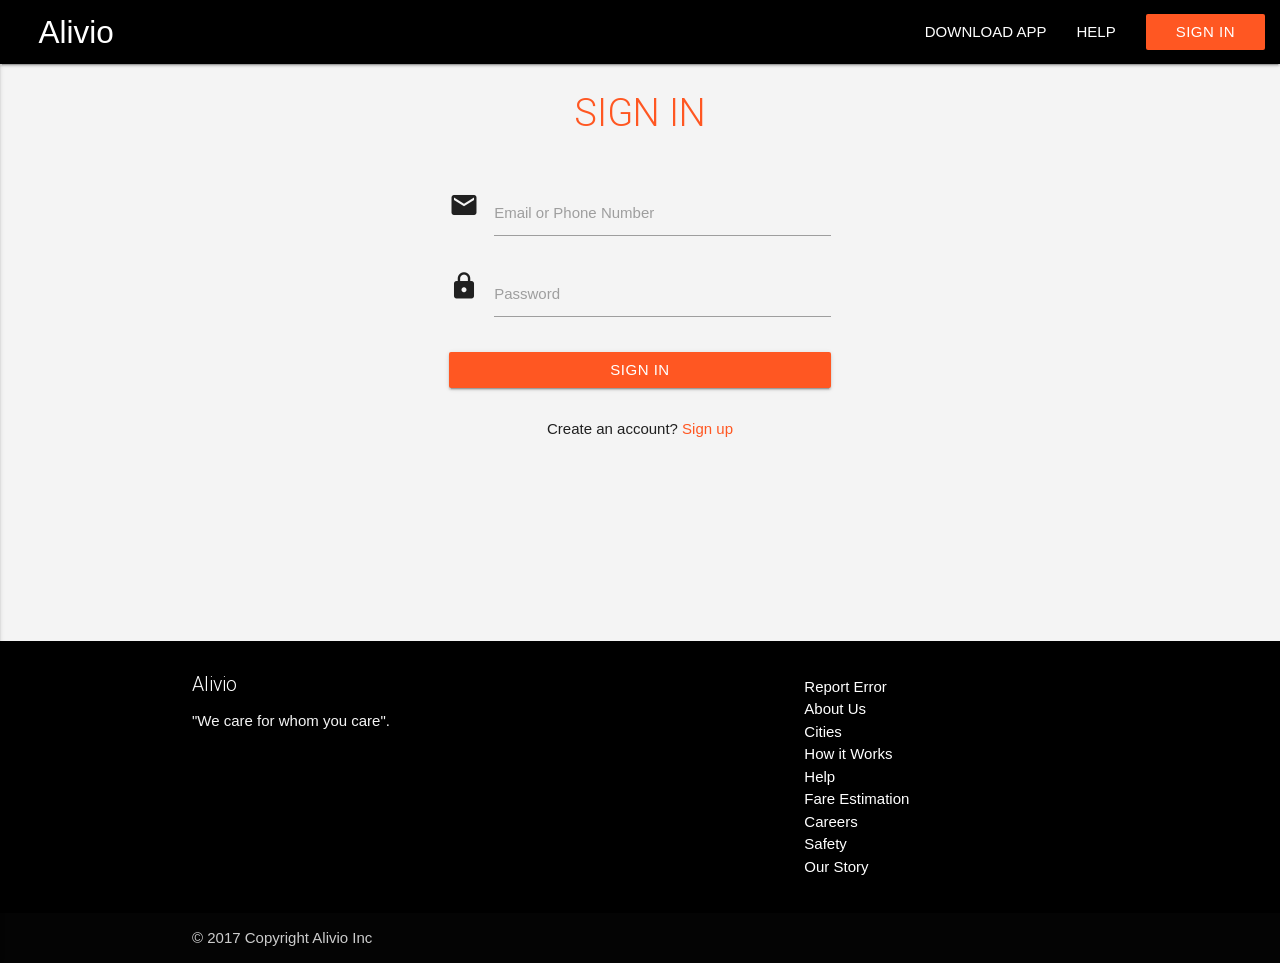
<file: signin.html>
<!DOCTYPE html>
<!--
To change this license header, choose License Headers in Project Properties.
To change this template file, choose Tools | Templates
and open the template in the editor.
-->
<html style="font-family: SANS-SERIF">
    <head>
        <title>Alivio</title>
        <!--Let browser know website is optimized for mobile-->
        <meta name="viewport" content="width=device-width, initial-scale=1">
        <!--Import materialize.css-->
        <link href="https://fonts.googleapis.com/icon?family=Material+Icons" rel="stylesheet">
        <link href="https://fonts.googleapis.com/css?family=Roboto" rel="stylesheet">

        <link href='https://fonts.googleapis.com/css?family=Roboto:100' rel='stylesheet' type='text/css'>

        <link type="text/css" rel="stylesheet" href="css/materialize.min.css"  media="screen,projection"/>
        <!--Let browser know website is optimized for mobile-->
        <link rel="stylesheet" href="https://cdnjs.cloudflare.com/ajax/libs/font-awesome/4.7.0/css/font-awesome.min.css">
        <link type="text/css" href="css/mat_main.css" rel="stylesheet">
                <script type="text/javascript" src="https://code.jquery.com/jquery-2.1.1.min.js"></script>
        <script type="text/javascript" src="js/materialize.min.js"></script>
    </head>
    <body>

        <!--Navigation Pannel  -->
        <div class="row fullwidth navbar" >
          <nav>
              <div class="nav-wrapper black">
                  <!--Brand Logo -->
                  <a href="index.php" class="brand-logo" style="margin-left: 3%;">Alivio</a>
                  <!--Navigation button for mobile view -->
                  <a href="#" data-activates="slide-out" class="button-collapse"><i class="material-icons">menu</i></a>
                  <!--Navigattion Items for Website view-->
                  <ul id="nav-mobile" class="right hide-on-med-and-down">
                      <li><a href="Download.php">DOWNLOAD APP</a></li>
                      <li><a href="Help.html">HELP</a></li>
                      <li><a class="deep-orange waves-effect waves-light btn" style="background-color: #26a69a" href="#signin">Sign In</a></li>
                  </ul>
                  <!--Navigattion Items for Mobile view-->
                  <ul id="slide-out" class="side-nav black">
                      <div class="center"><a href="index.php"><h3 class="white-text">Alivio</h3></a></div>
                      <li><a href="Download.php" class="white black-text waves-effect waves-light btn" >DOWNLOAD APP</a></li>
                      <li><a class="waves-effect waves-light btn z-depth-5 deep-orange" href="#signin">Sign In</a></li>
                      <li><a class="waves-effect waves-light btn z-depth-5 deep-orange" href="signup.html">Sign Up</a></li>
                      <li><a href="Help.html" class="white-text center">HELP</a></li>
                  </ul>
              </div>
          </nav>
        </div><!--Navigation Pannel  END -->
        <!--Navigation Pannel Ends -->

        <!--Sign In modal window which is overlay on clicking signin-->
        <div id="signin" class="modal row s10">
          <div class="col s12">
            <form class="login-form">
              <div class="row fullwidth">
                <div class="input-field col s12">
                  <i class="material-icons prefix">email</i>
                  <input id="email-s" type="email">
                  <label for="email-s">Email or Phone Number</label>
                </div>
              </div>
              <div class="row fullwidth">
                <div class="input-field col s12">
                  <i class="material-icons prefix">lock</i>
                  <input id="password-s" type="password">
                  <label for="password-s">Password</label>
                </div>
              </div>
              <div class="row margin-bottom">
                <div class="input-field col s12">
                  <a href="index.php" class="btn deep-orange waves-effect waves-light col s12">Sign In</a>
                </div>
                <div class="input-field col s12">
                  <p class="margin center medium-small sign-up ">Create an account? <a class="deep-orange-text" href="signup.html">Sign up</a></p>
                </div>
              </div>
            </form>
          </div>
        </div><!--Sign In modal window which is overlay on clicking signin END-->
        <!--Sign In modal window Ends-->

        <!--First Row  -->
        <div class="row Content" style="margin-bottom:12em">
          <div class="col l12 s12 fullwidth">
            <div class="center deep-orange-text row">
              <h2> SIGN IN </h2>
            </div>
          </div>
          <!-- Sign Up Pannel  -->
          <div class="col l4 push-l4 s12 fullwidth signinpannel">
            <div id="signindiv" class="row fullwidth">
              <div class="col s12">
                <form class="login-form">
                  <div class="row fullwidth">
                    <div class="input-field col s12">
                      <i class="material-icons prefix">email</i>
                      <input id="email-s1" type="email">
                      <label for="email-s1">Email or Phone Number</label>
                    </div>
                  </div>
                  <div class="row fullwidth">
                    <div class="input-field col s12">
                      <i class="material-icons prefix">lock</i>
                      <input id="password-s1" type="password">
                      <label for="password-s1">Password</label>
                    </div>
                  </div>
                  <div class="row margin-bottom">
                    <div class="input-field col s12">
                      <a href="index.php" class="btn deep-orange waves-effect waves-light col s12">Sign In</a>
                    </div>
                    <div class="input-field col s12">
                      <p class="margin center medium-small sign-up ">Create an account? <a class="deep-orange-text" href="signup.html">Sign up</a></p>
                    </div>
                  </div>
                </form>
              </div>
            </div>
          </div>
          <!--Sign Up Pannel Ends-->
        </div>
        <!--First Row Ends-->

        <!--Footer -->
        <footer class="page-footer Content black">
          <div class="container">
            <div class="row">
              <div class="col l6 s12">
                <h5 class="white-text">Alivio</h5>
                <p class="grey-text text-lighten-4">"We care for whom you care".</p>
              </div>
              <div class="col l4 offset-l2 s12">
                <ul>
                  <li><a class="white-text" href="#!">Report Error</a></li>
                  <li><a class="white-text" href="#!">About Us</a></li>
                  <li><a class="white-text" href="#!">Cities</a></li>
                  <li><a class="white-text" href="#!">How it Works</a></li>
                  <li><a class="white-text" href="#!">Help</a></li>
                  <li><a class="white-text" href="#!">Fare Estimation</a></li>
                  <li><a class="white-text" href="#!">Careers</a></li>
                  <li><a class="white-text" href="#!">Safety</a></li>
                  <li><a class="white-text" href="#!">Our Story</a></li>
                </ul>
              </div>
            </div>
          </div>
          <div class="footer-copyright">
            <div class="container">
            © 2017 Copyright Alivio Inc
            <a class="grey-text text-lighten-4 right" href="#!"></a>
            </div>
          </div>
        </footer>
        <!--Footer Ends-->
      <script>
        $(document).ready(function(){
          $('.modal').modal();
            //$(".modal").style("top","15%")
        });
        $(".button-collapse").sideNav();
        $('.collapsible').collapsible();
        $('.button-collapse').sideNav({
            menuWidth: 300, // Default is 300
            edge: 'left', // Choose the horizontal origin
            closeOnClick: true, // Closes side-nav on <a> clicks, useful for Angular/Meteor
            draggable: true // Choose whether you can drag to open on touch screens
        });
      </script>
    </body>
</html>
</file>
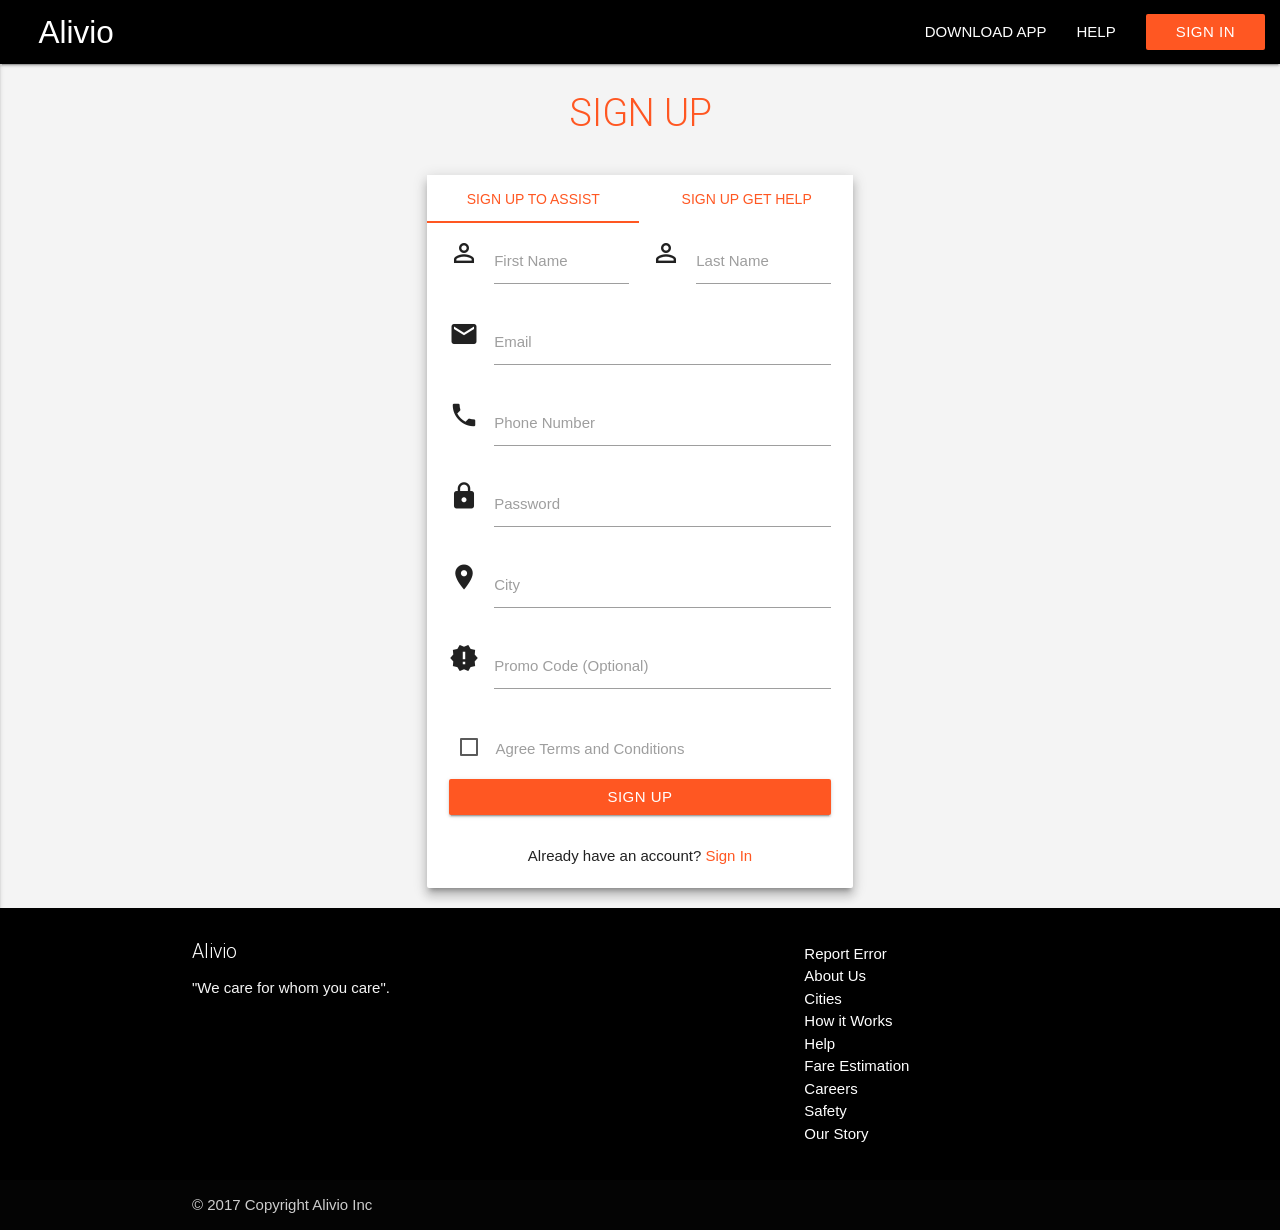
<file: signup.html>
<!DOCTYPE html>
<!--
To change this license header, choose License Headers in Project Properties.
To change this template file, choose Tools | Templates
and open the template in the editor.
-->
<html style="font-family: SANS-SERIF">
    <head>
        <title>Alivio</title>
        <!--Let browser know website is optimized for mobile-->
        <meta name="viewport" content="width=device-width, initial-scale=1">
        <!--Import materialize.css-->
        <link href="https://fonts.googleapis.com/icon?family=Material+Icons" rel="stylesheet">
        <link href="https://fonts.googleapis.com/css?family=Roboto" rel="stylesheet">

        <link href='https://fonts.googleapis.com/css?family=Roboto:100' rel='stylesheet' type='text/css'>

        <link type="text/css" rel="stylesheet" href="css/materialize.min.css"  media="screen,projection"/>
        <!--Let browser know website is optimized for mobile-->
        <link rel="stylesheet" href="https://cdnjs.cloudflare.com/ajax/libs/font-awesome/4.7.0/css/font-awesome.min.css">
        <link type="text/css" href="css/mat_main.css" rel="stylesheet">
                <script type="text/javascript" src="https://code.jquery.com/jquery-2.1.1.min.js"></script>
        <script type="text/javascript" src="js/materialize.min.js"></script>
    </head>
    <body>

        <!--Navigation Pannel  -->
        <div class="row fullwidth navbar" >
          <nav>
              <div class="nav-wrapper black">
                  <!--Brand Logo -->
                  <a href="index.php" class="brand-logo" style="margin-left: 3%;">Alivio</a>
                  <!--Navigation button for mobile view -->
                  <a href="#" data-activates="slide-out" class="button-collapse"><i class="material-icons">menu</i></a>
                  <!--Navigattion Items for Website view-->
                  <ul id="nav-mobile" class="right hide-on-med-and-down">
                      <li><a href="Download.php">DOWNLOAD APP</a></li>
                      <li><a href="Help.html">HELP</a></li>
                      <li><a class="deep-orange waves-effect waves-light btn" style="background-color: #26a69a" href="#signin">Sign In</a></li>
                  </ul>
                  <!--Navigattion Items for Mobile view-->
                  <ul id="slide-out" class="side-nav black">
                      <div class="center"><a href="index.php"><h3 class="white-text">Alivio</h3></a></div>
                      <li><a href="Download.php" class="white black-text waves-effect waves-light btn" >DOWNLOAD APP</a></li>
                      <li><a class="waves-effect waves-light btn z-depth-5 deep-orange" href="#signin">Sign In</a></li>
                      <li><a class="waves-effect waves-light btn z-depth-5 deep-orange" href="signup.html">Sign Up</a></li>
                      <li><a href="Help.html" class="white-text center">HELP</a></li>
                  </ul>
              </div>
          </nav>
        </div><!--Navigation Pannel  END -->
        <!--Navigation Pannel Ends -->

        <!--Sign In modal window which is overlay on clicking signin-->
        <div id="signin" class="modal row s10">
          <div class="col s12">
            <form class="login-form">
              <div class="row fullwidth">
                <div class="input-field col s12">
                  <i class="material-icons prefix">email</i>
                  <input id="email-s" type="email">
                  <label for="email-s">Email or Phone Number</label>
                </div>
              </div>
              <div class="row fullwidth">
                <div class="input-field col s12">
                  <i class="material-icons prefix">lock</i>
                  <input id="password-s" type="password">
                  <label for="password-s">Password</label>
                </div>
              </div>
              <div class="row margin-bottom">
                <div class="input-field col s12">
                  <a href="index.php" class="btn deep-orange waves-effect waves-light col s12">Sign In</a>
                </div>
                <div class="input-field col s12">
                  <p class="margin center medium-small sign-up ">Create an account? <a class="deep-orange-text" href="signin.html">Sign up</a></p>
                </div>
              </div>
            </form>
          </div>
        </div><!--Sign In modal window which is overlay on clicking signin END-->
        <!--Sign In modal window Ends-->

        <!--First Row  -->
        <div class="row Content">
          <div class="col l12 s12 fullwidth">
            <div class="center deep-orange-text row">
              <h2> SIGN UP </h2>
            </div>
          </div>

          <!-- Sign Up Pannel  -->
          <div class="col l4 push-l4 s12 fullwidth signinpannel">
            <div id="login-page" class="row fullwidth">
              <!--Tabs  -->
              <div class="col s12 z-depth-4 card-panel fullwidth">
                <ul id="tabs-swipe-demo deep-orange" class="tabs" style="overflow-x: hidden;">
                    <li class="tab col s6"><a class="active deep-orange-text" href="#test-swipe-1">Sign Up to Assist</a></li>
                    <li class="tab col s6"><a class="deep-orange-text" href="#test-swipe-2">Sign Up get Help</a></li>
                </ul>
                <!-- First Tab -->
                <div id="test-swipe-1" class="col s12">
                  <form class="login-form">
                    <!--First Name and Last Name -->
                    <div class="row fullwidth">
                      <div class="input-field col s12 l6">
                        <i class="material-icons prefix">perm_identity</i>
                        <input id="firstname" type="text">
                        <label for="firstname">First Name</label>
                      </div>
                      <div class="input-field col s12 l6">
                        <i class="material-icons prefix">perm_identity</i>
                        <input id="lastname" type="text">
                        <label for="lastname">Last Name</label>
                      </div>
                    </div>
                    <!--Email Address -->
                    <div class="row fullwidth">
                      <div class="input-field col s12">
                        <i class="material-icons prefix">email</i>
                        <input id="email" type="email">
                        <label for="email">Email</label>
                      </div>
                    </div>
                    <!--Phone Number-->
                    <div class="row fullwidth">
                      <div class="input-field col s12">
                        <i class="material-icons prefix">phone</i>
                        <input id="phno" type="email">
                        <label for="phno">Phone Number</label>
                      </div>
                    </div>
                    <!--Password-->
                    <div class="row fullwidth">
                      <div class="input-field col s12">
                        <i class="material-icons prefix">lock</i>
                        <input id="password" type="password">
                        <label for="password">Password</label>
                      </div>
                    </div>
                    <!--City-->
                    <div class="row fullwidth">
                      <div class="input-field col s12">
                        <i class="material-icons prefix">location_on</i>
                        <input id="City" type="text">
                        <label for="City">City</label>
                      </div>
                    </div>
                    <!--Promocode-->
                    <div class="row fullwidth">
                      <div class="input-field col s12">
                        <i class="material-icons prefix">new_releases</i>
                        <input id="promo" type="text">
                        <label for="promo">Promo Code (Optional)</label>
                      </div>
                    </div>
                    <!--Terms and condition-->
                    <div class="row fullwidth" style="margin-bottom:1em">
                      <div class="input-field col s12">
                        <input type="checkbox" id="TC" />
                        <label class="labtc" for="TC">Agree Terms and Conditions</label>
                      </div>
                    </div>
                    <!--Sign Up Button-->
                    <div class="row margin-bottom">
                      <div class="input-field col s12 signupbutt">
                        <a href="index.php" class="btn deep-orange waves-effect waves-light col s12">Sign Up</a>
                      </div>
                      <div class="input-field col s12">
                        <p class="margin center medium-small sign-up ">Already have an account? <a class="deep-orange-text" href="signin.html">Sign In</a></p>
                      </div>
                    </div>

                  </form>
                </div>
                <!--First Tab END-->
                <!--Second Tab-->
                <div id="test-swipe-2" class="col s12">
                  <form class="login-form">
                    <!--User Name-->
                    <div class="row fullwidth">
                      <div class="input-field col s12">
                        <i class="material-icons prefix">perm_identity</i>
                        <input id="username-h" type="text">
                        <label for="username-h">Username</label>
                      </div>
                    </div>
                    <!--Phone Number-->
                    <div class="row fullwidth">
                      <div class="input-field col s12">
                        <i class="material-icons prefix">phone</i>
                        <input id="phno-h" type="email">
                        <label for="phno-h">Phone Number</label>
                      </div>
                    </div>
                    <!--Email-->
                    <div class="row fullwidth">
                      <div class="input-field col s12">
                        <i class="material-icons prefix">email</i>
                        <input id="email-h" type="email">
                        <label for="email-h">Email</label>
                      </div>
                    </div>
                    <!--Password-->
                    <div class="row fullwidth">
                      <div class="input-field col s12">
                        <i class="material-icons prefix">lock</i>
                        <input id="password-h" type="password">
                        <label for="password-h">Password</label>
                      </div>
                    </div>
                    <!--City-->
                    <div class="row fullwidth">
                      <div class="input-field col s12">
                        <i class="material-icons prefix">location_on</i>
                        <input id="City-h" type="text">
                        <label for="City-h">City</label>
                      </div>
                    </div>
                    <!--Promocode -->
                    <div class="row fullwidth">
                      <div class="input-field col s12">
                        <i class="material-icons prefix">new_releases</i>
                        <input id="promo-h" type="text">
                        <label for="promo-h">Promo Code (Optional)</label>
                      </div>
                    </div>
                    <!--Terms and condition-->
                    <div class="row fullwidth" style="margin-bottom:1em">
                      <div class="input-field col s12">
                        <input type="checkbox" id="TC-h" />
                        <label class="labtc" for="TC-h">Agree Terms and Conditions</label>
                      </div>
                    </div>
                    <!--Sign Up Button-->
                    <div class="row margin-bottom">
                      <div class="input-field col s12 signupbutt">
                        <a href="index.php" class="btn deep-orange waves-effect waves-light col s12">Sign Up</a>
                      </div>
                      <div class="input-field col s12">
                        <p class="margin center medium-small sign-up ">Already have an account? <a class="deep-orange-text" href="signin.html">Sign In</a></p>
                      </div>
                    </div>
                  </form>
                </div>
                <!--Second Tab Ends-->
              </div>
              <!--Tabs Ends-->
            </div>
            <!--Second Tab Ends-->
          </div>
          <!--Sign Up Pannel Ends-->
        </div>
        <!--First Row Ends-->

        <!--Footer -->
        <footer class="page-footer Content black">
          <div class="container">
            <div class="row">
              <div class="col l6 s12">
                <h5 class="white-text">Alivio</h5>
                <p class="grey-text text-lighten-4">"We care for whom you care".</p>
              </div>
              <div class="col l4 offset-l2 s12">
                <ul>
                  <li><a class="white-text" href="#!">Report Error</a></li>
                  <li><a class="white-text" href="#!">About Us</a></li>
                  <li><a class="white-text" href="#!">Cities</a></li>
                  <li><a class="white-text" href="#!">How it Works</a></li>
                  <li><a class="white-text" href="#!">Help</a></li>
                  <li><a class="white-text" href="#!">Fare Estimation</a></li>
                  <li><a class="white-text" href="#!">Careers</a></li>
                  <li><a class="white-text" href="#!">Safety</a></li>
                  <li><a class="white-text" href="#!">Our Story</a></li>
                </ul>
              </div>
            </div>
          </div>
          <div class="footer-copyright">
            <div class="container">
            © 2017 Copyright Alivio Inc
            <a class="grey-text text-lighten-4 right" href="#!"></a>
            </div>
          </div>
        </footer>
        <!--Footer Ends-->
      <script>
        $(document).ready(function(){
          $('.modal').modal();
            //$(".modal").style("top","15%")
        });
        $(".button-collapse").sideNav();
        $('.collapsible').collapsible();
        $('.button-collapse').sideNav({
            menuWidth: 300, // Default is 300
            edge: 'left', // Choose the horizontal origin
            closeOnClick: true, // Closes side-nav on <a> clicks, useful for Angular/Meteor
            draggable: true // Choose whether you can drag to open on touch screens
        });
      </script>
    </body>
</html>
</file>
<file: css/mat_main.css>
html {
    font-family: 'GillSans', 'Calibri', Trebuchet, sans-serif;
}
.dropdown-content li>a, .dropdown-content li>span {
  color: #ff5722!important;
}
#toast-container {
  top:15% !important;
  right: auto !important;
  bottom: 10%!important;
  left:35%!important;
}
.cover-image img{
  height: 40.2em;
}
.our-team-img img{
  height: 200px;
  box-shadow: 0 16px 38px -12px rgba(0,0,0,0.56), 0 4px 25px 0px rgba(0,0,0,0.12), 0 8px 10px -5px rgba(0,0,0,0.2);
}
body{
  background-color: #f4f4f4;
}
h2{
  font-family: 'Roboto', sans-serif;
  font-size: 2.56rem;
  font-weight: 300;
}
.Slider-sec{
  height: 650px;
}
.slider{
  height: 600px!important;
}
.slider .indicators{
  position: relative;
  margin-top: 30px;
}
.next:hover{
  opacity: 0.7;
  cursor: pointer;
}
.prev:hover{
  opacity: 0.7;
  cursor: pointer;
}
.next i{
  position: relative;
  top: 250px;
  font-size: 75px;
}
.prev i{
  position: relative;
  top: 250px;
  font-size: 75px;
}
.next{
  background-color: black;
  z-index: 0;
  width: 75px;
  height: 600px;
  position: absolute;
  opacity: 0.3;
  right:0;
}
.prev{
  background-color: black;
  z-index: 0;
  width: 75px;
  height: 600px;
  position: absolute;
  opacity: 0.3;

}
.slider{
  transition: 100ms!important;
}
.slides{
  height: 600px!important;
}
.slider .indicators .indicator-item.active{
  background-color: #ff5722!important;
}
h3{
  font-family: 'Roboto', sans-serif;
  font-size: 2.56rem;
  font-weight: 400;
}
h5{
  font-family: 'Roboto', sans-serif;
  font-size: 1.3rem;
  font-weight: 300;
}
h6{
  font-family: 'Roboto', sans-serif;
  font-size: 1rem;
  font-weight: 300;
}
.fullwidth{
  padding: 0px 0px 0px 0px!important;
  margin: 0px 0px 0px 0px;
  max-width: 100%!important;
}
.indicator{
  background-color:#ff5722 !important;
}
.input-field .active{
  color:#ff5722 !important;
}
.input-field input:focus{
  border-bottom:#ff5722 !important;
  box-shadow:0 1px 0 0 #ff5722 !important;
}
.card-content{
  min-height: 180px;
  max-height: 180px;
}
.modal{
  padding: 50px;
  top: 25%!important;
  width:30em;
}
[type="checkbox"]:checked+label:before{
  border-right: 2px solid #ff5722 ;
  border-bottom: 2px solid #ff5722 ;
}
.navbar{
  position: fixed;
  min-width:100%;
  z-index: 1;
}
.Content{
  top: 65px;
  position:relative;;
}
.waves-effect {
  z-index:0;
}
.footer a{
  color: #ff5722;
  background-color: white;
  padding: 0 1rem;
}

.footer a:hover{
  color: white;
  background-color:#ff5722 ;
  padding: 0 1rem;
}
@media only screen and (max-width: 993px){
  .Slider-sec{
    height: 280px;
  }
  .slider{
    height: 230px!important;
  }
  .slider .indicators{
    position: relative;
    margin-top: 30px;
  }
  .next i{
    position: relative;
    top: 85px;
    font-size: 50px;
  }
  .prev i{
    position: relative;
    top: 85px;
    font-size: 50px;
  }
  .next{
    z-index: 0;
    width: 50px;
    height: 230px;
  }
  .prev{
    z-index: 0;
    width: 50px;
    height: 230px;
  }
  .slides{
    height: 230px!important;
  }
  .modal{
    width: 95%!important;
    padding: 20px;
  }
  .cover-image img{
    height: 20.2em;
  }
  .navbar{
    position: fixed;
    min-width:100%;
    z-index: 1;
  }
  .our-team-img img{
    height: 150px;
  }
  #sidenav-overlay{
    z-index: 0;
  }
};
</file>
